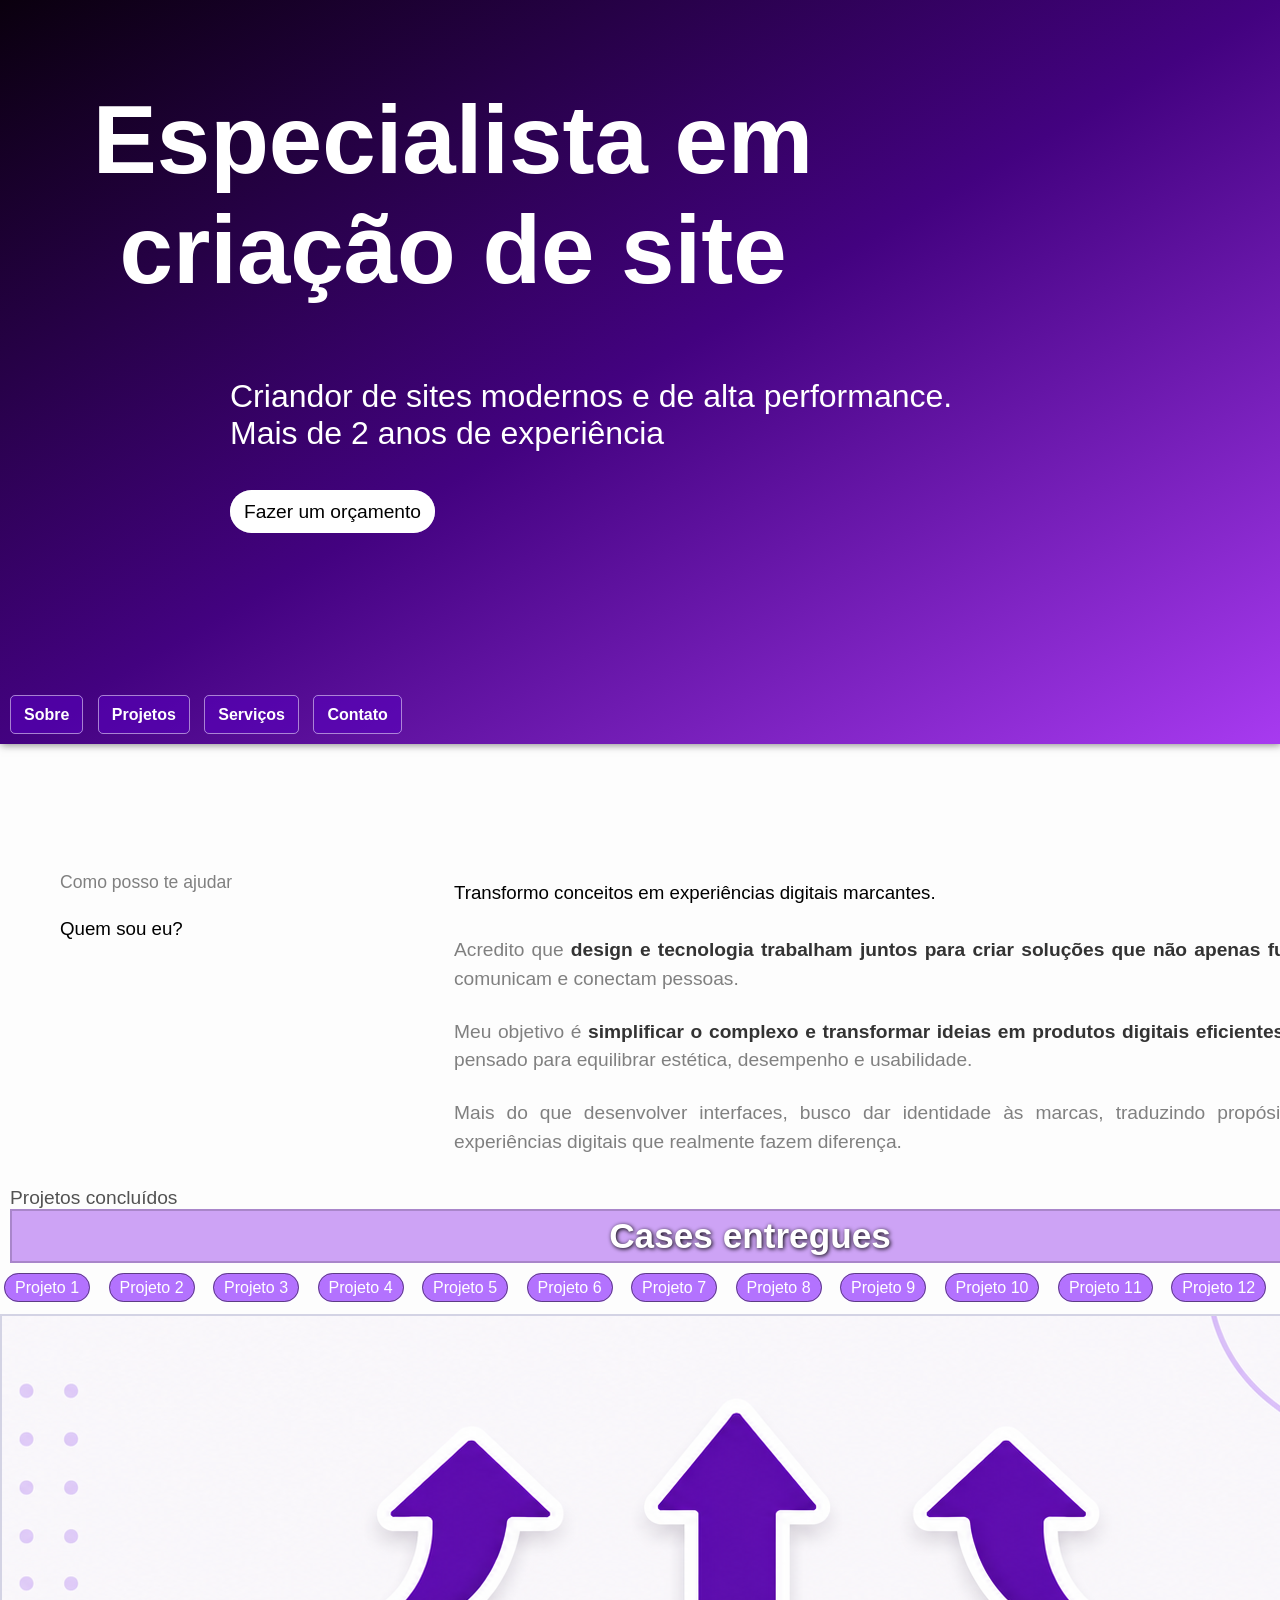
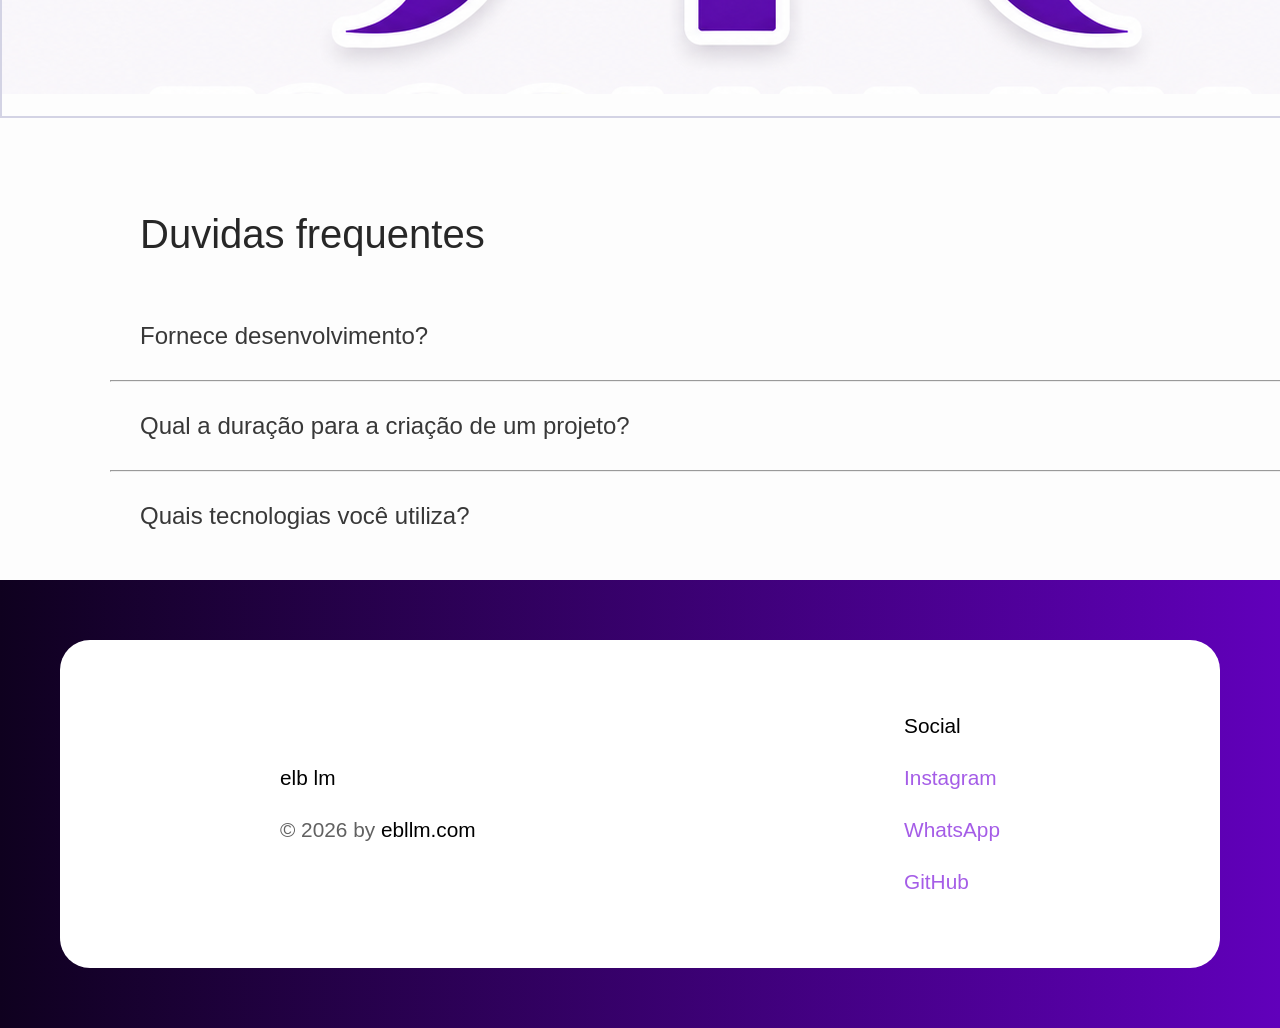
<file: index.html>
<!DOCTYPE html>
<html lang="pt-br">
<head>
    <meta charset="UTF-8">
    <meta name="viewport" content="width=device-width, initial-scale=1.0">
    <title>Site Pessoal</title>
    <link rel="stylesheet" href="css/style.css">
</head>
<body>
    <!--TOPO-->
    <header>
        <h1>Especialista em <br>criação de site</h1>
        <p>Criandor de sites modernos e de alta performance. <br> Mais de 2 anos de experiência <br> <br><a href="#">Fazer um orçamento</a></p>
        
        
        <nav>
            <a href="#">Sobre</a>
            <a href="#">Projetos</a>
            <a href="#">Serviços</a>
            <a href="#">Contato</a>
        </nav>
    </header>
    <!--CONTEUDO-->
    <main>
        <!--Início-->
        <section class="sobre">
            <article id="sobreum">
                <h3>Como posso te ajudar</h3>
                <h1>Quem sou eu?</h1>
            </article>
            <article id="sobredois">
                <h1>Transformo conceitos em experiências digitais marcantes.</h1>
<br>
                <p>Acredito que <strong>design e tecnologia trabalham juntos para criar soluções que não apenas funcionam</strong>, mas também comunicam e conectam pessoas.</p>
<br>
                <p>Meu objetivo é <strong>simplificar o complexo e transformar ideias em produtos digitais eficientes</strong>, onde cada elemento é pensado para equilibrar estética, desempenho e usabilidade.</p>
<br>
                <p>Mais do que desenvolver interfaces, busco dar identidade às marcas, traduzindo propósito e personalidade em experiências digitais que realmente fazem diferença.</p>
            </article>
        </section>

        <!--Projetos-->
        <section id="projeto">
            <p>Projetos concluídos</p>
            <h2>Cases entregues</h2>
            <nav id="entregues">
                <a href="iframe/currículo.html" target="curriculo">Projeto 1</a>
                <a href="iframe/currículo.html" target="curriculo">Projeto 2</a>
                <a href="iframe/currículo.html" target="curriculo">Projeto 3</a>
                <a href="iframe/currículo.html" target="curriculo">Projeto 4</a>
                <a href="iframe/currículo.html" target="curriculo">Projeto 5</a>
                <a href="iframe/currículo.html" target="curriculo">Projeto 6</a>
                <a href="iframe/currículo.html" target="curriculo">Projeto 7</a>
                <a href="iframe/currículo.html" target="curriculo">Projeto 8</a>
                <a href="iframe/currículo.html" target="curriculo">Projeto 9</a>
                <a href="iframe/currículo.html" target="curriculo">Projeto 10</a>
                <a href="iframe/currículo.html" target="curriculo">Projeto 11</a>
                <a href="iframe/currículo.html" target="curriculo">Projeto 12</a>
                <a href="iframe/currículo.html" target="curriculo">Projeto 13</a>
                <a href="imagens/3.png" target="curriculo">ㅤSairㅤ</a>
            </nav>

        </section>
        <iframe src="imagens/3.png" name="curriculo" frameborder="0">
            seu navegador não é compativel !!!
        </iframe>


        <section id="duvida">
            <h1>Duvidas frequentes</h1>
            <article>
                <p>Fornece desenvolvimento?</p>
            </article>
            <hr>
            <article>
               <p>Qual a duração para a criação de um projeto?</p> 
            </article>
            <hr>
            <article>
                <p>Quais tecnologias você utiliza?</p>
            </article>
        </section>
    </main>

    <div>
        <footer>
            <article id="direita">
                <strong class="rodapee">elb lm</strong>
                <p>&copy; 2026 by <strong class="rodapee">ebllm.com</strong></p>
            </article>

            <article id="esquerda">
                <p><strong class="rodapee">Social</strong></p>
                <p><a href="https://www.instagram.com/elb_lm/" target="_blank" rel="external">Instagram</a></p>
                <p><a href="#">WhatsApp</a></p>
                <p><a href="https://github.com/EdiLima2006/" target="_blank" rel="external">GitHub</a></p>
            </article>

        </footer>
    </div>
</body>
</html>
</file>
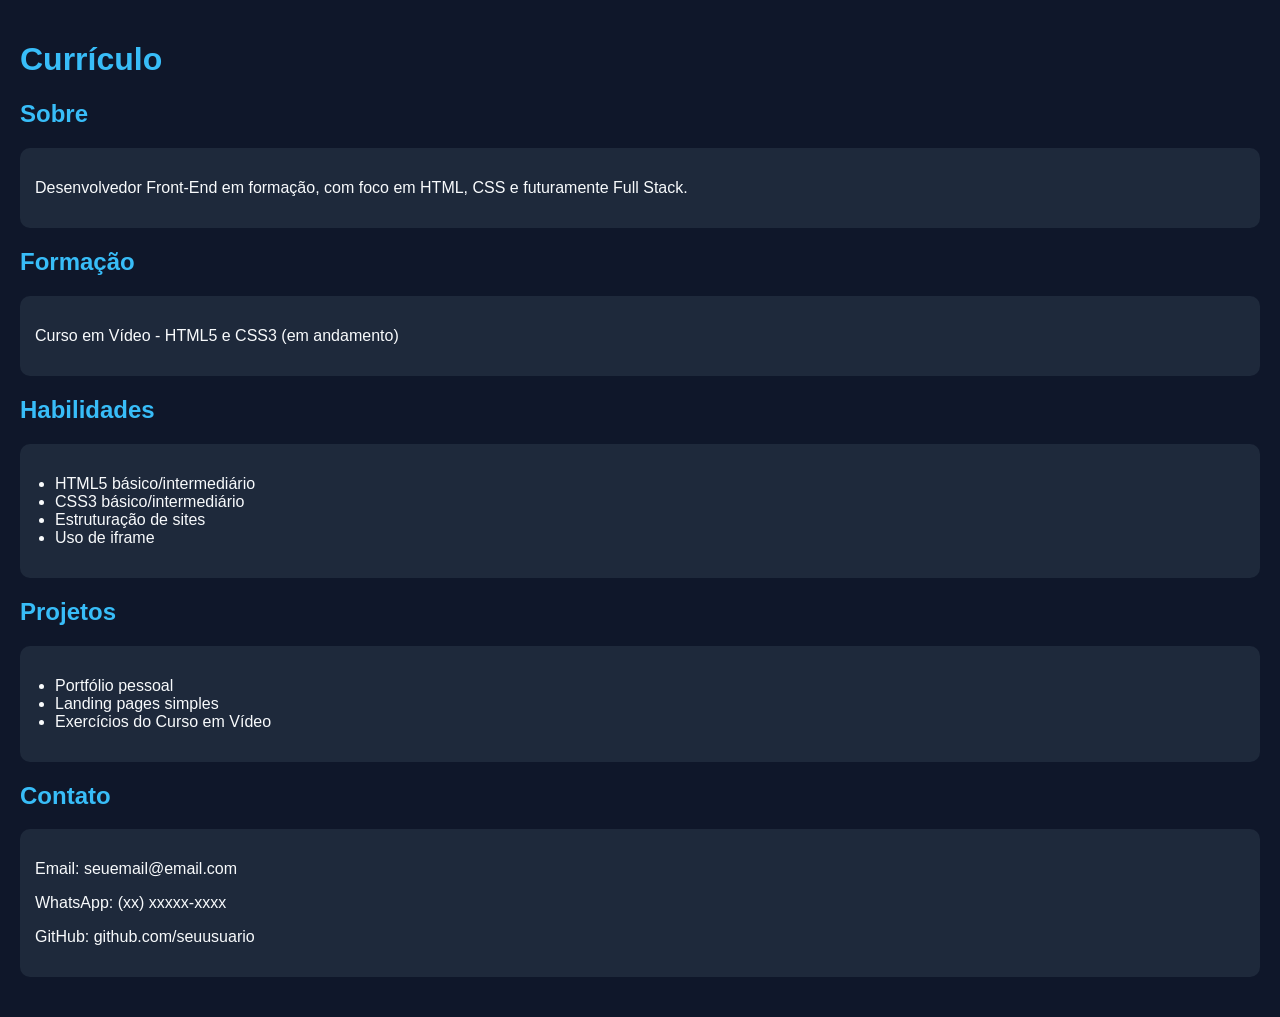
<file: iframe/currículo.html>
<!DOCTYPE html>
<html lang="pt-br">

<head>
    <meta charset="UTF-8">
    <title>Currículo</title>

    <style>
        body {
            font-family: Arial, sans-serif;
            margin: 0;
            padding: 20px;
            background-color: #0f172a;
            color: #f8fafc;
        }

        h1, h2 {
            color: #38bdf8;
        }

        section {
            margin-bottom: 20px;
        }

        article {
            margin-top: 10px;
            padding: 15px;
            background: #1e293b;
            border-radius: 10px;
        }

        ul {
            padding-left: 20px;
        }
    </style>
</head>

<body>

    <h1>Currículo</h1>

    <!-- SOBRE -->
    <section>
        <h2>Sobre</h2>
        <article>
            <p>Desenvolvedor Front-End em formação, com foco em HTML, CSS e futuramente Full Stack.</p>
        </article>
    </section>

    <!-- FORMAÇÃO -->
    <section>
        <h2>Formação</h2>
        <article>
            <p>Curso em Vídeo - HTML5 e CSS3 (em andamento)</p>
        </article>
    </section>

    <!-- HABILIDADES -->
    <section>
        <h2>Habilidades</h2>

        <article>
            <ul>
                <li>HTML5 básico/intermediário</li>
                <li>CSS3 básico/intermediário</li>
                <li>Estruturação de sites</li>
                <li>Uso de iframe</li>
            </ul>
        </article>

    </section>

    <!-- PROJETOS -->
    <section>
        <h2>Projetos</h2>

        <article>
            <ul>
                <li>Portfólio pessoal</li>
                <li>Landing pages simples</li>
                <li>Exercícios do Curso em Vídeo</li>
            </ul>
        </article>

    </section>

    <!-- CONTATO -->
    <section>
        <h2>Contato</h2>

        <article>
            <p>Email: seuemail@email.com</p>
            <p>WhatsApp: (xx) xxxxx-xxxx</p>
            <p>GitHub: github.com/seuusuario</p>
        </article>

    </section>

</body>
</html>
</file>
<file: css/style.css>
body{
    font-family: Arial, Helvetica, sans-serif;
    text-align: justify;
}
*{
    margin: 0;
}
header{
    background-image: linear-gradient(to bottom right, rgb(10, 0, 14) ,rgb(67, 2, 128), rgba(143, 3, 236, 0.781));
    padding: 10px;
    box-shadow: 1px 1px 8px rgba(0, 0, 0, 0.5);
}
header > h1{
    font-size: 6em;
    text-align: center;
    padding: 300px 0 3px 0;
    margin: -225px 375px 1px 1px;
    color: white;
}
header > p{
    font-size: 2em;
    margin-top: 70px;
    margin-left: 220px;
margin-bottom: 180px;
color: white
}
header p > a{
    border-radius: 35px;
    background-color: white;
    color: rgb(0, 0, 0);
    font-weight: 500;
    font-size: 0.6em;
    
}
header a{
    border: 1px solid rgba(255, 255, 255, 0.507);
    background-color: rgba(88, 0, 189, 0.596);
    padding: 10px 13px;
    color: rgb(255, 255, 255);
    text-decoration: none;
    font-weight: 700;
    border-radius: 5px;
    margin-right: 10px;
    margin-bottom: 1px;
}
nav{
    padding-bottom: 10px;
}
nav#entregues{
    margin-left: -20px;
    padding-top: 15px;
    margin-bottom: -15px;
}
nav#entregues a{
    background-color: rgba(150, 59, 255, 0.712);
    color: white;
    padding: 5px 10px;
    border-radius: 15px;
    text-decoration: none;
    border: 1px solid rgba(0, 0, 0, 0.479);
    margin-left: 14px;
}
nav#entregues a:hover{
    padding: 6px 11px;
}
header a:hover{
    padding: 13px 15px;
}
main{
    background-color: rgba(211, 211, 211, 0.062);
    width: 1500px;
    margin: auto;
}
main h1,h2,h3{
    padding-bottom: 5px;
    padding-top: 15px;
}
section.sobre{
    display: flex;
    line-height: 1.5;
}
section#projeto h2{
    padding: 5px;
    background-color: rgba(119, 0, 230, 0.356);
    color: white;
    text-shadow: 1px 1px 4px black;
    text-align: center;
    font-size: 2.2em;
    border: 2px solid rgba(0, 0, 0, 0.178);
}

#projeto p{
    font-size: 1.2em;
    color: rgba(0, 0, 0, 0.678);

}
section#duvida article{
    font-size: 1.5em;
    padding: 30px;
}
#duvida h1{
    font-size: 2.5em;
    font-weight: 200;
    padding: 80px 0 35px 130px;
    color: rgba(0, 0, 0, 0.849);
}
hr{
    margin-left: 100px;
    width: 1300px;
}
#duvida p{
    color: rgba(0, 0, 0, 0.781);
    padding-left: 100px;
}

article#sobreum{
    margin-top: 100px;
    width: 30%;
}
article#sobredois{
    margin-top: 110px;
    width: 70%;
}
article#sobreum > h1,h3{
    margin-left: 50px;
}
article#sobreum > h1{
    font-weight: 500;
}
article#sobreum > h3{
    color: gray;
    font-weight: 100;
    font-size: 1.1em;
}
article#sobredois > h1{
    font-weight: 400;
}
article#sobredois > p{
    font-size: 1.2em;
    color: grey;
    font-weight: 100;
    
}
section{
    padding: 10px;
    padding-bottom: 20px;
}
iframe{
    min-width: 99.78%;
    height: 400px;
    border: 2px solid rgba(2, 0, 102, 0.164);
}
div{
    background-image: linear-gradient(to right, rgb(15, 1, 31), rgb(97, 0, 187));
    padding: 60px;
}
strong{
    font-weight: 600;
    color: rgba(0, 0, 0, 0.801);
}
footer{
    font-size: 1.3em;
    display: flex;
    padding: 40px 200px;
    border-radius: 30px;
    background-color: white;
    justify-content: space-between;
    align-items: center;

}

#direita{
    line-height: 2.5;
}
#esquerda{
    line-height: 2.5;
}
strong.rodapee{
    font-weight: 100;
    color: black;
    margin: 0;
}
footer article{
    padding: 20px;

}
footer p{
    color: rgb(97, 97, 97);
}
footer a{
    text-decoration: none;
    color: rgb(165, 93, 231);
}
footer a:hover{
    text-decoration: underline;
    color: blueviolet;
}
</file>
